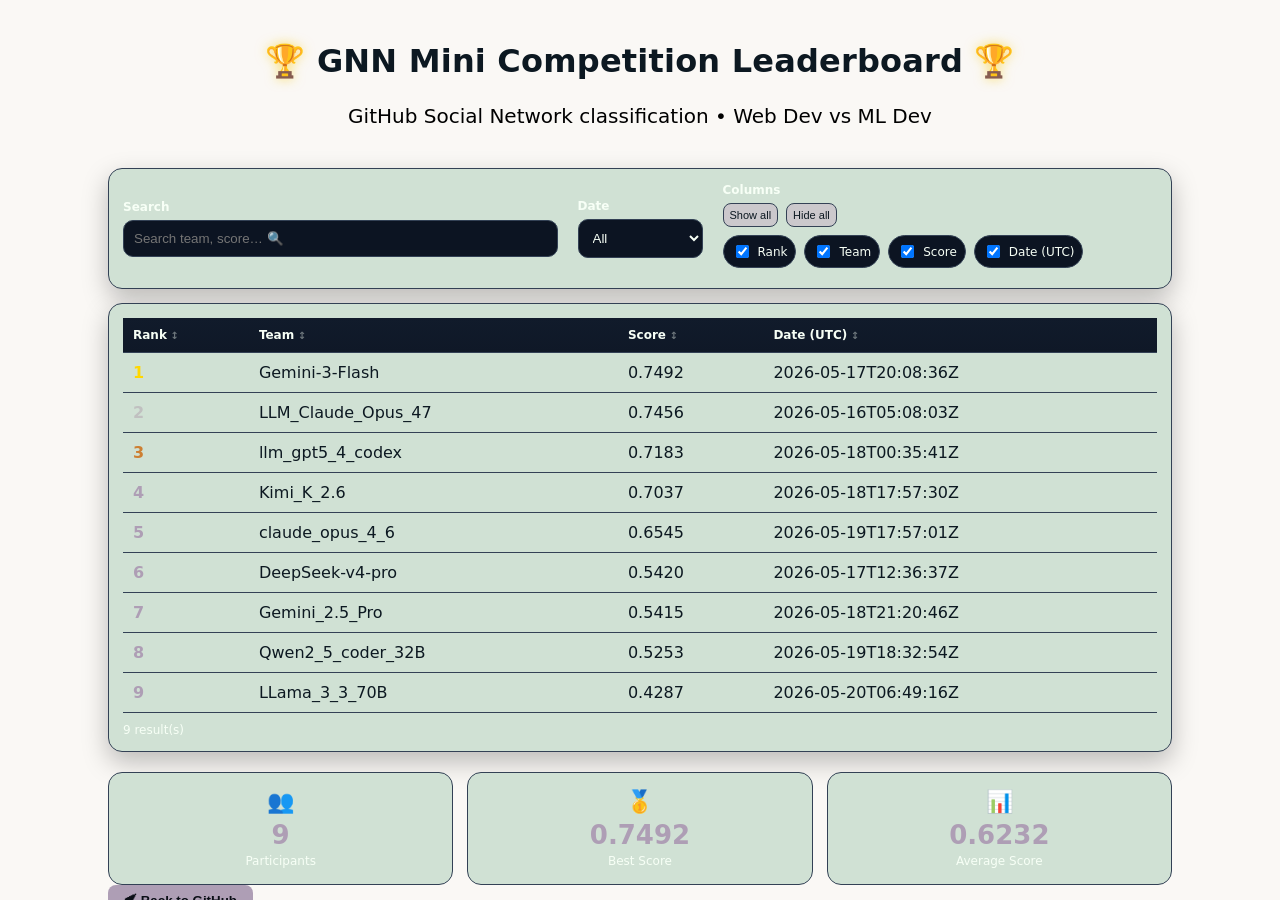
<file: docs/index.html>
<!DOCTYPE html>
<html>
<head>
  <meta http-equiv="refresh" content="0; url=leaderboard.html">
  <title>Redirecting...</title>
</head>
<body>
  <p>Redirecting to leaderboard...</p>
</body>
</html>
</file>
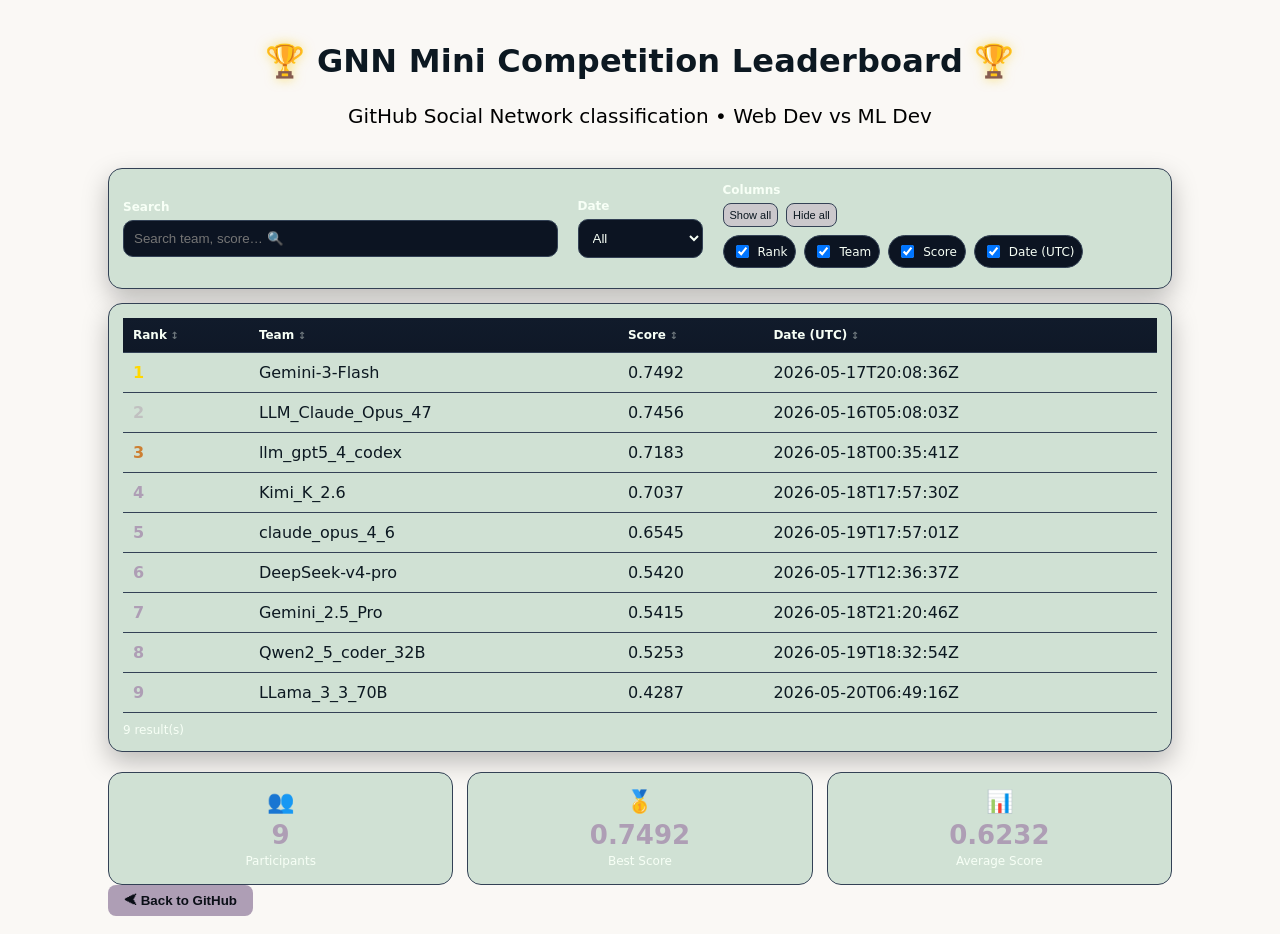
<file: docs/leaderboard.html>
<!DOCTYPE html>
<html lang="en">
<head>
  <meta charset="UTF-8">
  <title>OctoNode Cup Leaderboard</title>
  <link rel="stylesheet" href="leaderboard.css">
</head>
<body>

<div class="wrap">

  <header>
    <div class="title-row">
      <h1>
        <span class="trophy">🏆</span> 
        GNN Mini Competition Leaderboard 
        <span class="trophy">🏆</span>
      </h1>
      <p class="sub black-text">
        GitHub Social Network classification • Web Dev vs ML Dev
      </p>
    </div>
  </header>

  <main>

    <!-- Controls Section -->
    <section class="controls card">
      
      <div class="control">
        <label for="search"><b>Search</b></label>
        <input id="search" type="search" placeholder="Search team, score… 🔍" />
      </div>

      <div class="control">
        <label for="dateFilter"><b>Date</b></label>
        <select id="dateFilter">
          <option value="all">All</option>
          <option value="last7">Last week</option>
          <option value="last30">Last 30 days</option>
          <option value="last90">Last 90 days</option>
          <option value="last180">Last 180 days</option>
        </select>
      </div>

      <div class="control">
        <label><b>Columns</b></label>
        <div class="column-actions">
          <button id="showAllCols">Show all</button>
          <button id="hideAllCols">Hide all</button>
        </div>
        <div class="checks" id="columnToggles"></div>
      </div>

    </section>

    <!-- Table Section -->
    <section class="card">
      <div class="table-wrap">
        <table id="tbl">
          <thead>
            <tr>
              <th data-key="rank" data-sort="number">Rank</th>
              <th data-key="team" data-sort="string">Team</th>
              <th data-key="score" data-sort="number">Score</th>
              <th data-key="timestamp_utc" data-sort="string">Date (UTC)</th>
            </tr>
          </thead>
          <tbody>
            <!-- Data will be inserted here dynamically -->
          </tbody>
        </table>
      </div>

      <div class="foot">
        <span id="status"></span>
      </div>
    </section>

  </main>

  <!-- Stats Section -->
  <div class="stats">
    
    <div class="stat-card">
      <div class="icon">👥</div>
      <div id="statParticipants" class="value">–</div>
      <div class="label">Participants</div>
    </div>

    <div class="stat-card">
      <div class="icon">🥇</div>
      <div id="statBest" class="value">–</div>
      <div class="label">Best Score</div>
    </div>

    <div class="stat-card">
      <div class="icon">📊</div>
      <div id="statAvg" class="value">–</div>
      <div class="label">Average Score</div>
    </div>

  </div>
<a href="https://github.com/El-Ikram/OctoNode_Cup_LLM" class="github-link">
      <button id="githubBtn">⮜ Back to GitHub</button>
    </a>
</div>

<script src="leaderboard.js"></script>

</body>
</html>
</file>
<file: docs/leaderboard.css>
:root{
  --bg:#faf8f5;
  --panel:#d0e1d4;
  --text:#0c1821;
  --muted:#f7fff6;
  --border:#334155;
  --accent:#ae9eb5;
  --good:#889a71;
}


*{box-sizing:border-box}
body{
  margin:0;
  font-family: ui-sans-serif, system-ui, -apple-system, Segoe UI, Roboto, Helvetica, Arial;
  background:var(--bg);
  color:var(--text);
}
.wrap{max-width:1100px;margin:0 auto;padding:18px}
header .title-row{padding:10px 0;
  display: flex;
  flex-direction: column;
  align-items: center;
  text-align: center;
  gap: 6px;
  padding: 24px 16px;
  }
h1{margin:0 0 6px 0;font-size:28px;letter-spacing:.2px}
header .sub {
  color: #000000 !important;
}
.sub{margin:0;max-width:70ch;line-height:1.4; }
.card{
  background:var(--panel);
  border:1px solid var(--border);
  border-radius:14px;
  padding:14px;
  box-shadow:0 10px 26px rgba(0,0,0,.25);
  margin:14px 0;
}
.controls{
  display: grid;
  grid-template-columns: 1fr auto 1fr;
  align-items: center;
  gap: 20px;
}

.control label{display:block;font-size:12px;color:var(--muted);margin:0 0 6px}
input[type="search"], select{
  width:100%;
  padding:10px 10px;
  border-radius:10px;
  border:1px solid var(--border);
  background:#0c1422;
  color:#f7fff6;
  outline:none;
}
input[type="search"]:focus, select:focus{border-color:var(--accent)}
.checks{display:flex;flex-wrap:wrap;gap:8px}
.checks label{
  display:flex;gap:6px;align-items:center;
  font-size:12px;color:var(--muted);
  border:1px solid var(--border);
  padding:6px 8px;border-radius:999px;background:#0c1422;
  user-select:none;
}
.table-wrap{overflow:auto}
table{width:100%;border-collapse:separate;border-spacing:0}
th, td{padding:10px 10px;border-bottom:1px solid var(--border);white-space:nowrap}
th{
  position:sticky;top:0;
  background:linear-gradient(#111b2b, #0f1827);
  text-align:left;
  font-size:12px;
  color:var(--muted);
  cursor:pointer;
}
tbody tr:hover{background:#0d1626}
td.score{font-variant-numeric:tabular-nums}
td.rank{color:var(--accent);font-weight:600}
.foot{display:flex;justify-content:space-between;align-items:center;margin-top:10px;color:var(--muted);font-size:12px}
.badge{
  display:inline-block;
  padding:2px 8px;
  border-radius:999px;
  border:1px solid var(--border);
  background:#0c1422;
  color:var(--muted);
  font-size:12px;
}
@media (max-width: 900px){
  .controls{grid-template-columns:1fr 1fr; }
}

tbody tr:nth-child(1) td.rank { color: gold; }
tbody tr:nth-child(2) td.rank { color: silver; }
tbody tr:nth-child(3) td.rank { color: #cd7f32; } /* bronze */

td.score.high { color: var(--good); font-weight:600; }
td.score.mid { color: #e3b341; }
td.score.low { color: #f85149; }

th::after{
  content:" ↕";
  font-size:10px;
  opacity:.4;
}
th.sorted-asc::after{ content:" ↑"; opacity:1; }
th.sorted-desc::after{ content:" ↓"; opacity:1; }



header h1::after{
  content: "";
  display: block;
  width: 0;
  height: 2px;
  background: var(--accent);
  margin: 8px auto 0;
  transition: width 0.3s ease;
}

header .title-row:hover h1::after{
  width: 70%;
}

header h1{
  font-size: 32px;
  font-weight: 700;
}

header .sub{
  font-size: 20px;
  color: var(--muted);
}

header .title-row{
  transition: transform 0.3s ease, box-shadow 0.3s ease;
}

header .title-row:hover{
  transform: translateY(-4px);
  box-shadow: 0 12px 30px rgba(122, 162, 247, 0.25);
}

@keyframes trophy-wiggle {
  0% { transform: rotate(0deg); }
  25% { transform: rotate(-10deg); }
  50% { transform: rotate(10deg); }
  75% { transform: rotate(-5deg); }
  100% { transform: rotate(0deg); }
}

header h1 span.trophy {
  display: inline-block;
}

header .title-row:hover span.trophy {
  animation: trophy-wiggle 0.6s ease-in-out;
}
header h1 span.trophy {
  filter: drop-shadow(0 0 6px rgba(250, 204, 21, 0.6));
}


.column-actions{
  display:flex;
  gap:8px;
  margin-bottom:8px;
}

.column-actions button{
  background:#cbc8cc;
  border:1px solid var(--border);
  color:var(--text);
  padding:5px 6px;
  border-radius:8px;
  font-size:11px;
  cursor:pointer;
  transition: background 0.2s ease, transform 0.15s ease;
}

.column-actions button:hover{
  background:var(--accent);
  transform: translateY(-1px);
}

td, th{
  transition: 
    opacity 0.25s ease,
    transform 0.25s ease,
    width 0.25s ease;
}

td.hidden,
th.hidden {
  display: none;
}



.github-link {
  text-decoration: none;
}

#githubBtn {
  padding: 8px 16px;
  border-radius: 8px;
  border: none;
  background: var(--accent);
  color: #0b0f17;
  font-weight: 600;
  cursor: pointer;
  transition: transform 0.15s ease, background 0.2s ease;
}

#githubBtn:hover {
  transform: translateY(-1px);
  background: #5f88e0;
}


.stats {
  display: grid;
  grid-template-columns: repeat(auto-fit, minmax(180px, 1fr));
  gap: 14px;
  margin-top: 20px;
}

.stat-card {
  background: var(--panel);
  border: 1px solid var(--border);
  border-radius: 14px;
  padding: 16px;
  text-align: center;
  transition: transform 0.15s ease, box-shadow 0.15s ease;
}

.stat-card:hover {
  transform: translateY(-3px);
  box-shadow: 0 12px 30px rgba(0,0,0,.35);
}

.stat-card .icon {
  font-size: 22px;
  margin-bottom: 6px;
}

.stat-card .value {
  font-size: 26px;
  font-weight: 700;
  color: var(--accent);
}

.stat-card .label {
  font-size: 12px;
  color: var(--muted);
  margin-top: 4px;
}

tbody tr:hover {
  background: #ffffff;
  color: #000000;   /* make text readable on white */
}
</file>
